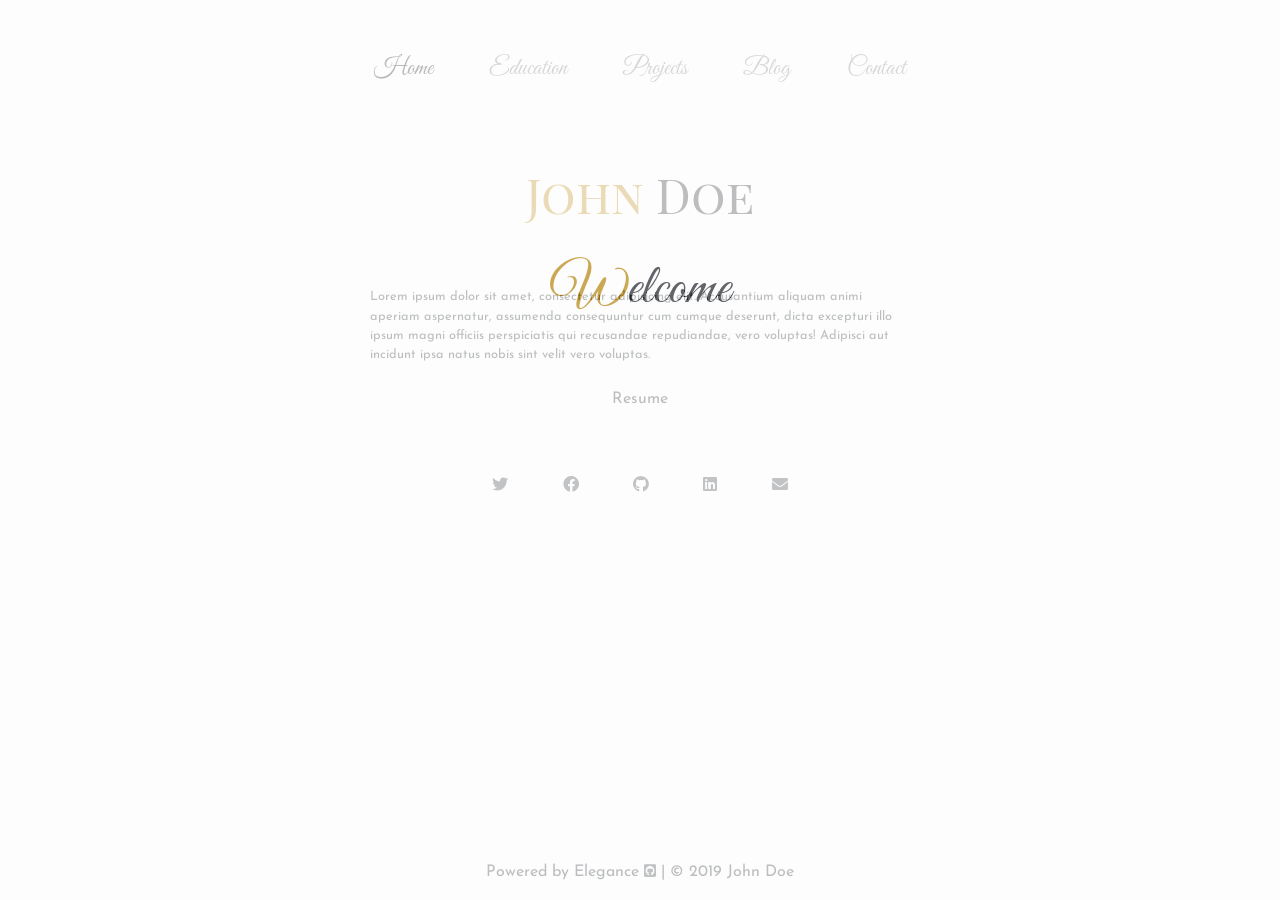
<file: index.html>
<!doctype html>
<html lang="en">
<head>
    <meta charset="UTF-8">
    <meta name="viewport"
          content="width=device-width, user-scalable=no, initial-scale=1.0, maximum-scale=1.0, minimum-scale=1.0">
    <meta http-equiv="X-UA-Compatible" content="ie=edge">

    <!-- Bootstrap CSS -->
    <link rel="stylesheet" href="https://stackpath.bootstrapcdn.com/bootstrap/4.3.1/css/bootstrap.min.css" integrity="sha384-ggOyR0iXCbMQv3Xipma34MD+dH/1fQ784/j6cY/iJTQUOhcWr7x9JvoRxT2MZw1T" crossorigin="anonymous">

    <!-- FontAwesome CSS -->
    <link rel="stylesheet" href="https://cdnjs.cloudflare.com/ajax/libs/font-awesome/5.10.2/css/all.min.css" integrity="sha256-zmfNZmXoNWBMemUOo1XUGFfc0ihGGLYdgtJS3KCr/l0=" crossorigin="anonymous" />

    <!-- Custom CSS -->
    <link rel="stylesheet" href="css/main.css" type="text/css">
    <link rel="stylesheet" href="css/navbar.css" type="text/css">
    <link rel="stylesheet" href="css/index.css" type="text/css">

    <title>John - Home</title>

</head>
<body class="bg-light">

<!-- Welcome Screen -->
<div id="overlay">
    <h1 class="display-4"><span style="color: darkgoldenrod">W</span>elcome</h1>
</div>


<!-- Navbar -->
<nav class="navbar navbar-expand-lg navbar-light bg-light">
    <div class="container">
        <button class="navbar-toggler m-auto" type="button" data-toggle="collapse" data-target="#navbarSupportedContent" aria-controls="navbarSupportedContent" aria-expanded="false" aria-label="Toggle navigation">
            <span class="navbar-toggler-icon"></span>
        </button>
        <div class="collapse navbar-collapse" id="navbarSupportedContent">
            <ul class="navbar-nav m-auto">
                <li class="nav-item active">
                    <a class="nav-link" href="#">Home</a>
                    <div class="underline"></div>
                </li>
                <li class="nav-item">
                    <a class="nav-link" href="education.html">Education</a>
                    <div class="underline"></div>
                </li>
                <li class="nav-item">
                    <a class="nav-link" href="projects.html">Projects</a>
                    <div class="underline"></div>
                </li>
                <li class="nav-item">
                    <a class="nav-link" href="blog.html">Blog</a>
                    <div class="underline"></div>
                </li>
                <li class="nav-item">
                    <a class="nav-link" href="contact.html">Contact</a>
                    <div class="underline"></div>
                </li>

            </ul>
        </div>
    </div>
</nav>

<!-- For top margin (Navbar is postioned absolutely -->
<div class="top-bound"></div>


<!-- Main Content -->
<section class="main-header">
    <div class="container">
        <div class="row">
            <div class="col-md-6 offset-md-3">

                <h1 id="name" class="text-center display-4">
                    <span style="color: darkgoldenrod">
                        <!--First Name-->
                        John
                    </span>

                    <span>
                        <!--Second Name-->
                        Doe
                    </span>
                </h1>

            </div>
        </div>
        <div class="row intro">
            <div class="col-md-6 offset-md-3">
                <p class="small">

                    <!-- Short Intro -->

                    Lorem ipsum dolor sit amet, consectetur adipisicing elit.
                    Accusantium aliquam animi aperiam aspernatur, assumenda consequuntur
                    cum cumque deserunt, dicta excepturi illo ipsum magni officiis
                    perspiciatis qui recusandae repudiandae, vero voluptas! Adipisci aut
                    incidunt ipsa natus nobis sint velit vero voluptas.


                </p>
                <div class="resume text-center">

                    <!-- Link to resume -->
                    <a href="files/resume.pdf" class="btn">Resume</a>

                </div>
            </div>
        </div>

        <!-- Social Media and Email Section -->
        <div class="row social">
            <div class="col-md-4 offset-md-4">
                <div class="d-flex flex-row justify-content-around">
                    <!-- Twitter Link -->
                    <div>
                        <a href="https://www.twitter.com" class=""><i class="fab fa-twitter"></i></a>
                    </div>

                    <!-- Facebook Link -->
                    <div>
                        <a href="https://www.facebook.com" class=""><i class="fab fa-facebook"></i></a>
                    </div>

                    <!-- Github Link -->
                    <div>
                        <a href="https://www.github.com" class=""><i class="fab fa-github"></i></a>
                    </div>

                    <!-- LinkedIn Link -->
                    <div>
                        <a href="https://www.linkedin.com" class=""><i class="fab fa-linkedin"></i></a>
                    </div>

                    <!-- Email Address -->
                    <div>
                        <a href="mailto:johncena@gmail.com" class=""><i class="fa fa-envelope"></i></a>
                    </div>
                </div>
            </div>
        </div>
    </div>
</section>

<footer>
    <div class="container">
        <p class="text-center">
            Powered by Elegance <a href="https://github.com/ayushtiwari/elegance"><i class="fab fa-sm fa-github-square"></i></a> | &copy; 2019 John Doe
        </p>
    </div>
</footer>

</body>

<!-- Necessary Scripts -->
<script src="https://ajax.googleapis.com/ajax/libs/jquery/3.4.1/jquery.min.js"></script>
<script src="https://cdnjs.cloudflare.com/ajax/libs/popper.js/1.14.7/umd/popper.min.js" integrity="sha384-UO2eT0CpHqdSJQ6hJty5KVphtPhzWj9WO1clHTMGa3JDZwrnQq4sF86dIHNDz0W1" crossorigin="anonymous"></script>
<script src="https://stackpath.bootstrapcdn.com/bootstrap/4.3.1/js/bootstrap.min.js" integrity="sha384-JjSmVgyd0p3pXB1rRibZUAYoIIy6OrQ6VrjIEaFf/nJGzIxFDsf4x0xIM+B07jRM" crossorigin="anonymous"></script>

<!-- Custom Scripts -->
<script src="script/navbar.js"></script>

<script>
    /*
        For displaying the welcome page
     */
    $(window).on("load", function () {

        if (!sessionStorage.viewed){
            setTimeout(function () {
                $("#overlay").show();
                sessionStorage.viewed = 1;
            }, 1000);
            $('#overlay').fadeOut(3000, "swing");
        } else {
            $('#overlay').hide();
        }

        console.log(sessionStorage);

    });


</script>

</html>
</file>
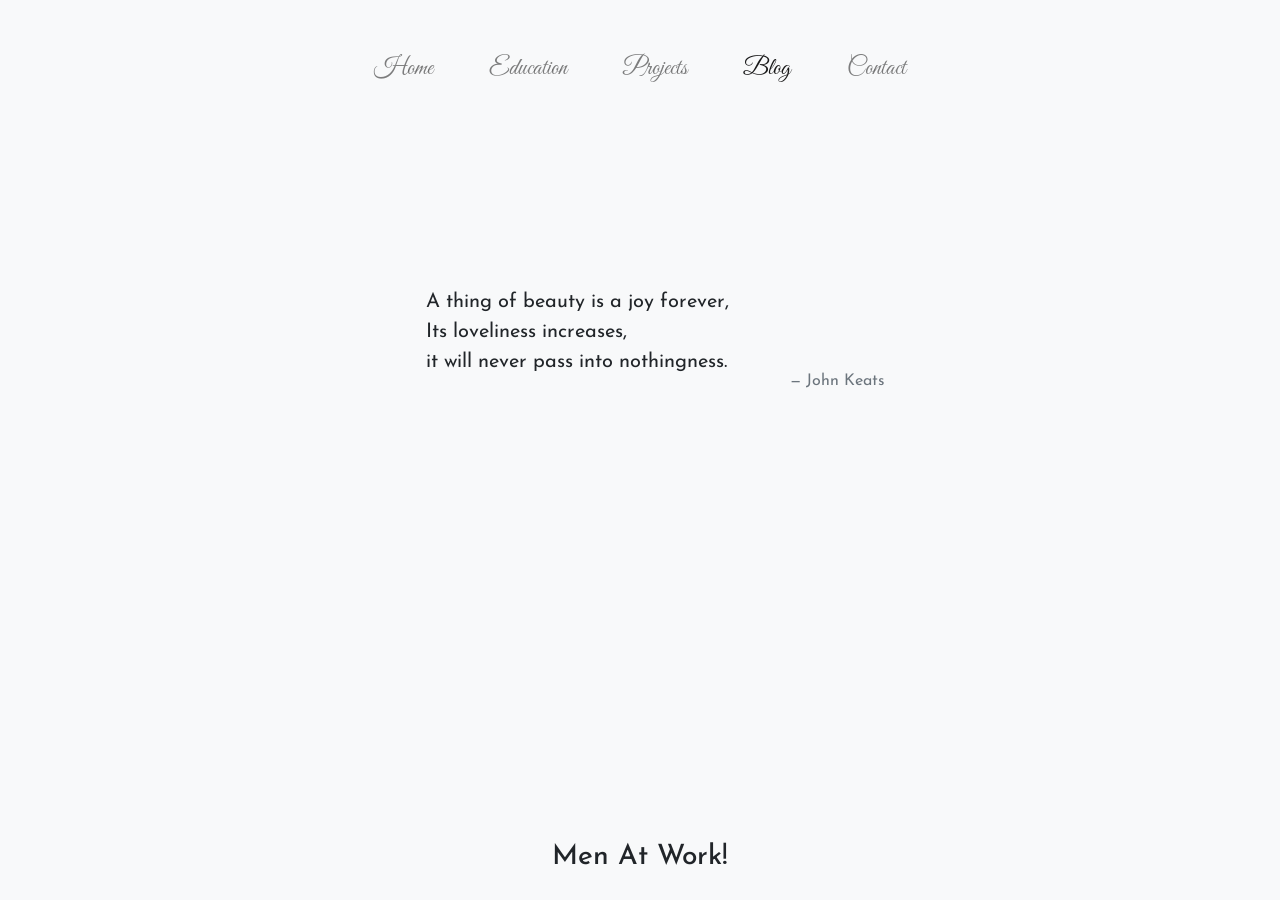
<file: blog.html>
<!doctype html>
<html lang="en">
<head>
    <meta charset="UTF-8">
    <meta name="viewport"
          content="width=device-width, user-scalable=no, initial-scale=1.0, maximum-scale=1.0, minimum-scale=1.0">
    <meta http-equiv="X-UA-Compatible" content="ie=edge">

    <link rel="stylesheet" href="https://stackpath.bootstrapcdn.com/bootstrap/4.3.1/css/bootstrap.min.css" integrity="sha384-ggOyR0iXCbMQv3Xipma34MD+dH/1fQ784/j6cY/iJTQUOhcWr7x9JvoRxT2MZw1T" crossorigin="anonymous">
    <link rel="stylesheet" href="https://cdnjs.cloudflare.com/ajax/libs/font-awesome/5.10.2/css/all.min.css" integrity="sha256-zmfNZmXoNWBMemUOo1XUGFfc0ihGGLYdgtJS3KCr/l0=" crossorigin="anonymous" />
    <link rel="stylesheet" href="css/main.css" type="text/css">
    <link rel="stylesheet" href="css/navbar.css" type="text/css">
    <link rel="stylesheet" href="css/blog.css" type="text/css">

    <title>John - Home</title>
</head>
<body class="bg-light">

<nav class="navbar navbar-expand-lg navbar-light bg-light">
    <div class="container">
        <button class="navbar-toggler m-auto" type="button" data-toggle="collapse" data-target="#navbarSupportedContent" aria-controls="navbarSupportedContent" aria-expanded="false" aria-label="Toggle navigation">
            <span class="navbar-toggler-icon"></span>
        </button>
        <div class="collapse navbar-collapse" id="navbarSupportedContent">
            <ul class="navbar-nav m-auto">
                <li class="nav-item">
                    <a class="nav-link" href="index.html">Home</a>
                    <div class="underline"></div>
                </li>
                <li class="nav-item">
                    <a class="nav-link" href="education.html">Education</a>
                    <div class="underline"></div>
                </li>
                <li class="nav-item">
                    <a class="nav-link" href="projects.html">Projects</a>
                    <div class="underline"></div>
                </li>
                <li class="nav-item">
                    <a class="nav-link active" href="#">Blog</a>
                    <div class="underline"></div>
                </li>
                <li class="nav-item">
                    <a class="nav-link" href="contact.html">Contact</a>
                    <div class="underline"></div>
                </li>
                <!--                <li class="nav-item">-->
                <!--                    <a class="nav-link" href="resume.html">Resume</a>-->
                <!--                    <div class="underline"></div>-->
                <!--                </li>-->
            </ul>
        </div>
    </div>
</nav>

<div class="top-bound"></div>

<div class="p-5">
    <div class="container">
        <!--        <h1 class="text-center" style="">Men at Work!</h1>-->
        <div class="row quote">
            <div class="col-md-6 offset-md-3">
                <blockquote class="blockquote">
                    <p class="mb-0">A thing of beauty is a joy forever,<br> Its loveliness increases, <br>it will never pass into nothingness. </p>
                    <footer class="blockquote-footer text-right">John Keats</footer>
                </blockquote>
                <h3 class="blockquote"></h3>
            </div>
        </div>

    </div>
</div>

<footer class="main-footer text-center">
    <div class="container">
        <h3 class="p-3 border border-light">Men At Work!</h3>
    </div>
</footer>

</body>

<script src="https://ajax.googleapis.com/ajax/libs/jquery/3.4.1/jquery.min.js"></script>
<script src="https://cdnjs.cloudflare.com/ajax/libs/popper.js/1.14.7/umd/popper.min.js" integrity="sha384-UO2eT0CpHqdSJQ6hJty5KVphtPhzWj9WO1clHTMGa3JDZwrnQq4sF86dIHNDz0W1" crossorigin="anonymous"></script>
<script src="https://stackpath.bootstrapcdn.com/bootstrap/4.3.1/js/bootstrap.min.js" integrity="sha384-JjSmVgyd0p3pXB1rRibZUAYoIIy6OrQ6VrjIEaFf/nJGzIxFDsf4x0xIM+B07jRM" crossorigin="anonymous"></script>
<script src="script/navbar.js"></script>

</html>
</file>
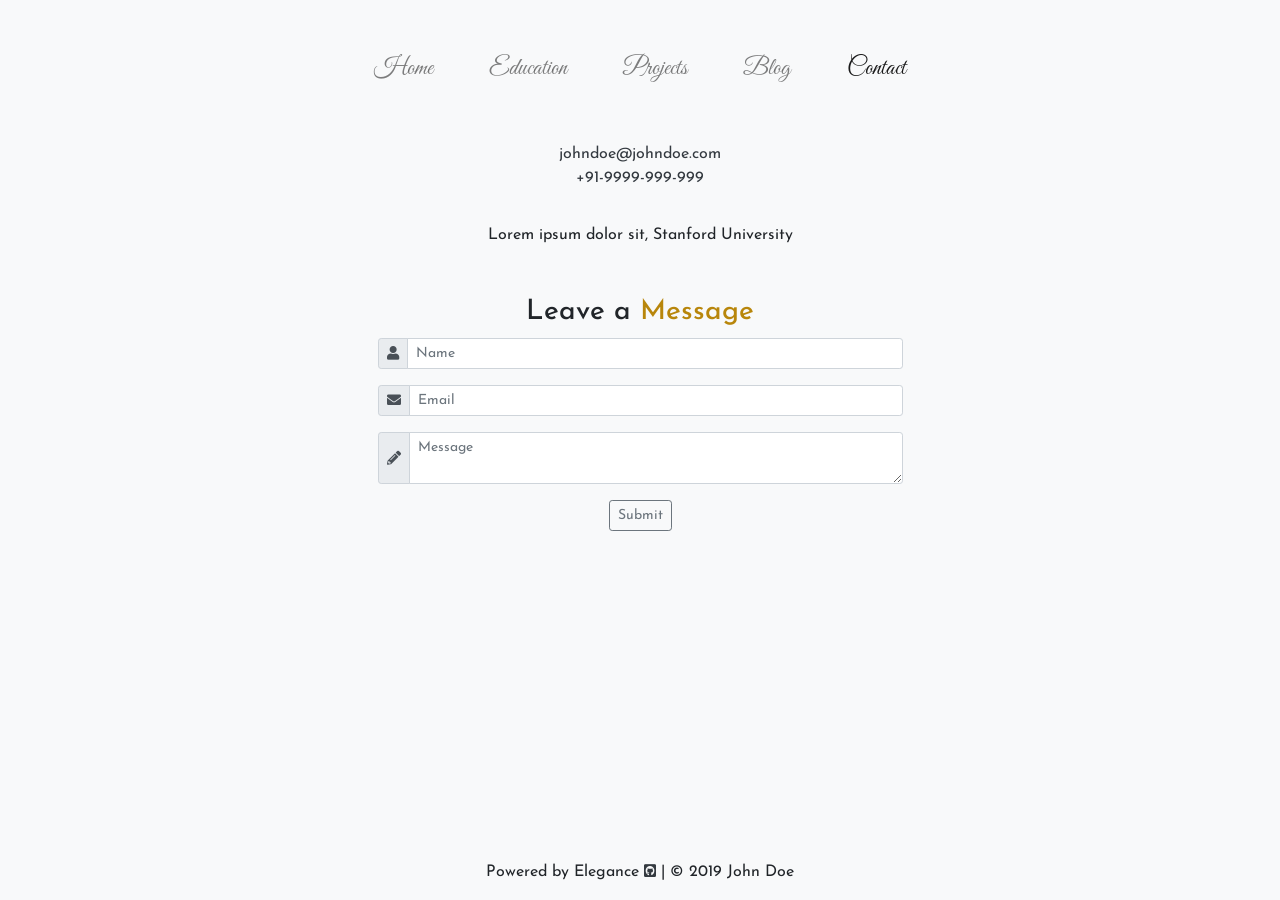
<file: contact.html>
<!doctype html>
<html lang="en">
<head>
    <meta charset="UTF-8">
    <meta name="viewport"
          content="width=device-width, user-scalable=no, initial-scale=1.0, maximum-scale=1.0, minimum-scale=1.0">
    <meta http-equiv="X-UA-Compatible" content="ie=edge">

    <link rel="stylesheet" href="https://stackpath.bootstrapcdn.com/bootstrap/4.3.1/css/bootstrap.min.css" integrity="sha384-ggOyR0iXCbMQv3Xipma34MD+dH/1fQ784/j6cY/iJTQUOhcWr7x9JvoRxT2MZw1T" crossorigin="anonymous">
    <link rel="stylesheet" href="https://cdnjs.cloudflare.com/ajax/libs/font-awesome/5.10.2/css/all.min.css" integrity="sha256-zmfNZmXoNWBMemUOo1XUGFfc0ihGGLYdgtJS3KCr/l0=" crossorigin="anonymous" />
    <link rel="stylesheet" href="css/main.css" type="text/css">
    <link rel="stylesheet" href="css/navbar.css" type="text/css">
    <link rel="stylesheet" href="css/contact.css" type="text/css">


    <title>John - Home</title>
</head>
<body class="bg-light">

<!-- Navbar -->
<nav class="navbar navbar-expand-lg navbar-light bg-light">
    <div class="container">
        <button class="navbar-toggler m-auto" type="button" data-toggle="collapse" data-target="#navbarSupportedContent" aria-controls="navbarSupportedContent" aria-expanded="false" aria-label="Toggle navigation">
            <span class="navbar-toggler-icon"></span>
        </button>
        <div class="collapse navbar-collapse" id="navbarSupportedContent">
            <ul class="navbar-nav m-auto">
                <li class="nav-item">
                    <a class="nav-link" href="index.html">Home</a>
                    <div class="underline"></div>
                </li>
                <li class="nav-item">
                    <a class="nav-link" href="education.html">Education</a>
                    <div class="underline"></div>
                </li>
                <li class="nav-item">
                    <a class="nav-link" href="projects.html">Projects</a>
                    <div class="underline"></div>
                </li>
                <li class="nav-item">
                    <a class="nav-link" href="blog.html">Blog</a>
                    <div class="underline"></div>
                </li>
                <li class="nav-item">
                    <a class="nav-link active" href="#">Contact</a>
                    <div class="underline"></div>
                </li>
            </ul>
        </div>
    </div>
</nav>

<div class="top-bound"></div>

<div class="container">
    <div class="email text-center">
        <a href="#" class="">johndoe@johndoe.com</a>
        <br>
        <a href="#" class="">+91-9999-999-999</a>
    </div>
    <section class="address text-center">
        <p>
            Lorem ipsum dolor sit, Stanford University
        </p>

    </section>
</div>


<!-- Form -->
<section class="contact">
    <div class="container">
        <div class="col-md-6 offset-md-3">
            <h3 class="text-center">Leave a <span style="color: darkgoldenrod">Message</span></h3>
            <form class="m-auto">
                <div class="input-group input-group-sm mb-3">
                    <div class="input-group-prepend">
                        <span class="input-group-text" id="basic-addon1"><i class="fas fa-user"></i></span>
                    </div>
                    <input type="text" class="form-control" placeholder="Name" aria-label="Name" aria-describedby="basic-addon1">
                </div>
                <div class="input-group input-group-sm mb-3">
                    <div class="input-group-prepend">
                        <span class="input-group-text" id="basic-addon1"><i class="fas fa-envelope"></i></span>
                    </div>
                    <input type="email" class="form-control" placeholder="Email" aria-label="Email" aria-describedby="basic-addon1">
                </div>
                <div class="input-group input-group-sm mb-3">
                    <div class="input-group-prepend">
                        <span class="input-group-text" id="basic-addon1"><i class="fas fa-pencil-alt"></i></span>
                    </div>
                    <textarea class="form-control" placeholder="Message" aria-label="Message" aria-describedby="basic-addon1"></textarea>
                </div>
                <div class="sub text-center">
                    <input type="submit" class="btn btn-outline-secondary btn-sm">
                </div>

            </form>
        </div>

    </div>
</section>

<!-- Footer -->
<footer>
    <div class="container">
        <p class="text-center">
            Powered by Elegance <a href="https://github.com/ayushtiwari/elegance"><i class="fab fa-sm fa-github-square"></i></a> | &copy; 2019 John Doe
        </p>
    </div>
</footer>

</body>

<script src="https://ajax.googleapis.com/ajax/libs/jquery/3.4.1/jquery.min.js"></script>
<script src="https://cdnjs.cloudflare.com/ajax/libs/popper.js/1.14.7/umd/popper.min.js" integrity="sha384-UO2eT0CpHqdSJQ6hJty5KVphtPhzWj9WO1clHTMGa3JDZwrnQq4sF86dIHNDz0W1" crossorigin="anonymous"></script>
<script src="https://stackpath.bootstrapcdn.com/bootstrap/4.3.1/js/bootstrap.min.js" integrity="sha384-JjSmVgyd0p3pXB1rRibZUAYoIIy6OrQ6VrjIEaFf/nJGzIxFDsf4x0xIM+B07jRM" crossorigin="anonymous"></script>

<script src="script/navbar.js"></script>

</html>
</file>
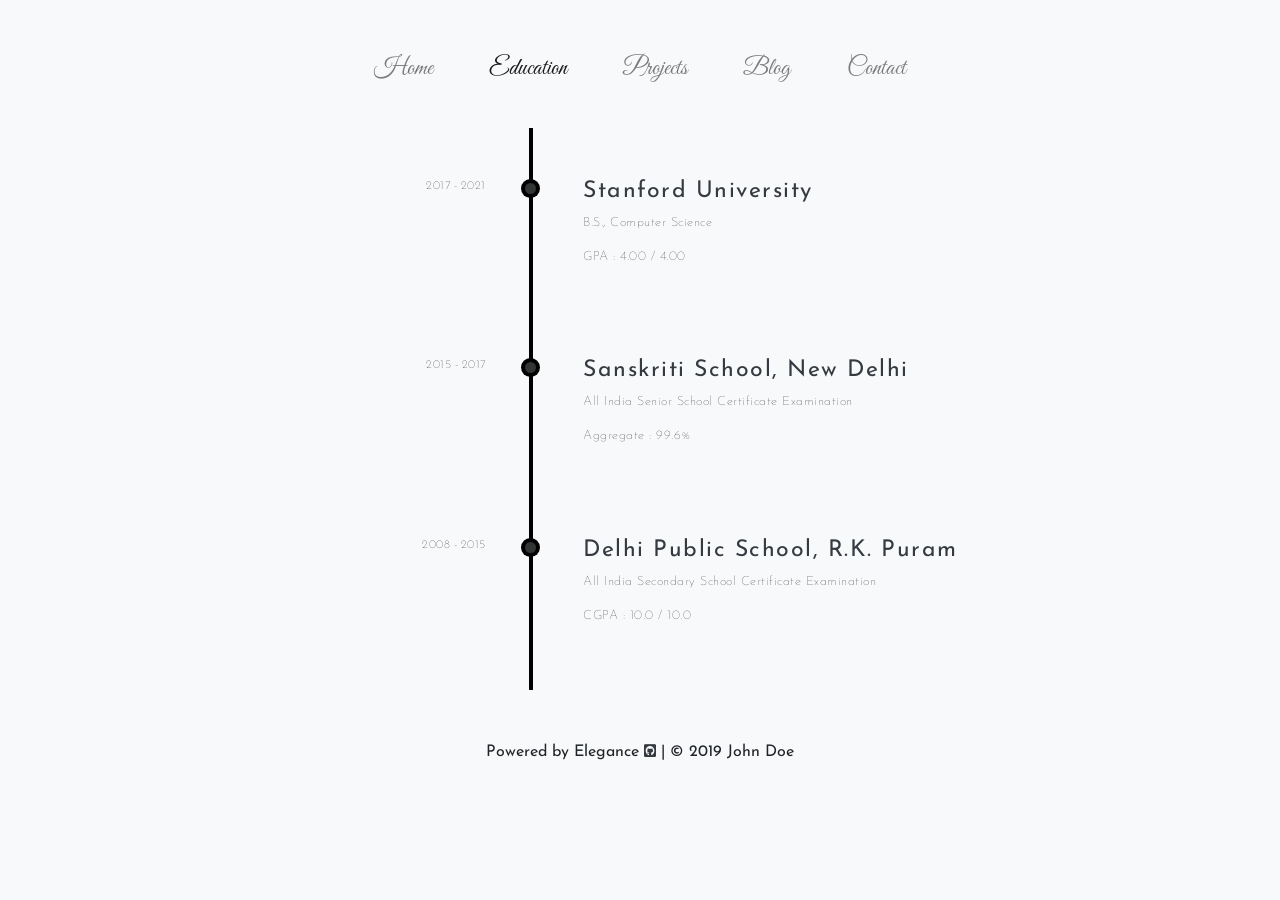
<file: education.html>
<!doctype html>
<html lang="en">
<head>
    <meta charset="UTF-8">
    <meta name="viewport"
          content="width=device-width, user-scalable=no, initial-scale=1.0, maximum-scale=1.0, minimum-scale=1.0">
    <meta http-equiv="X-UA-Compatible" content="ie=edge">

    <link rel="stylesheet" href="https://stackpath.bootstrapcdn.com/bootstrap/4.3.1/css/bootstrap.min.css" integrity="sha384-ggOyR0iXCbMQv3Xipma34MD+dH/1fQ784/j6cY/iJTQUOhcWr7x9JvoRxT2MZw1T" crossorigin="anonymous">
    <link rel="stylesheet" href="https://cdnjs.cloudflare.com/ajax/libs/font-awesome/5.10.2/css/all.min.css" integrity="sha256-zmfNZmXoNWBMemUOo1XUGFfc0ihGGLYdgtJS3KCr/l0=" crossorigin="anonymous" />
    <link rel="stylesheet" href="css/main.css" type="text/css">
    <link rel="stylesheet" href="css/navbar.css" type="text/css">
    <link rel="stylesheet" href="css/education.css" type="text/css">


    <title>John - Education</title>

    <style>

    </style>
</head>
<body class="bg-light">


<!-- Navbar -->
<nav class="navbar navbar-expand-lg navbar-light bg-light">
    <div class="container">
        <button class="navbar-toggler m-auto" type="button" data-toggle="collapse" data-target="#navbarSupportedContent" aria-controls="navbarSupportedContent" aria-expanded="false" aria-label="Toggle navigation">
            <span class="navbar-toggler-icon"></span>
        </button>
        <div class="collapse navbar-collapse" id="navbarSupportedContent">
            <ul class="navbar-nav m-auto">
                <li class="nav-item">
                    <a class="nav-link" href="index.html">Home</a>
                    <div class="underline"></div>
                </li>
                <li class="nav-item">
                    <a class="nav-link active" href="education.html">Education</a>
                    <div class="underline"></div>
                </li>
                <li class="nav-item">
                    <a class="nav-link" href="projects.html">Projects</a>
                    <div class="underline"></div>
                </li>
                <li class="nav-item">
                    <a class="nav-link" href="blog.html">Blog</a>
                    <div class="underline"></div>
                </li>
                <li class="nav-item">
                    <a class="nav-link" href="contact.html">Contact</a>
                    <div class="underline"></div>
                </li>
            </ul>
        </div>
    </div>
</nav>

<div class="top-bound"></div>

<div class="container">
    <div id="timeline-content">

        <ul class="timeline">

            <!--School Details-->

            <li class="event" data-date="2017 - 2021">
                <h3><a href="https://iitkgp.ac.in">Stanford University</a></h3>
                <p>B.S., Computer Science</p>
                <p class="">GPA : 4.00 / 4.00</p>
            </li>

            <!--School Details-->

            <li class="event" data-date="2015 - 2017">
                <h3><a href="https://dpsrkp.net">Sanskriti School, New Delhi</a></h3>
                <p>All India Senior School Certificate Examination</p>
                <p class="">Aggregate : 99.6%</p>
            </li>

            <!--School Details-->

            <li class="event" id="date" data-date="2008 - 2015">
                <h3><a href="#">Delhi Public School, R.K. Puram</a></h3>
                <p class="">All India Secondary School Certificate Examination</p>
                <p class="">CGPA : 10.0 / 10.0</p>
            </li>

        </ul>
    </div>
</div>

<!-- Footer -->
<footer>
    <div class="container">
        <p class="text-center">
            Powered by Elegance <a href="https://github.com/ayushtiwari/elegance"><i class="fab fa-sm fa-github-square"></i></a> | &copy; 2019 John Doe
        </p>
    </div>
</footer>

</body>

<!-- Necessary Scripts -->
<script src="https://ajax.googleapis.com/ajax/libs/jquery/3.4.1/jquery.min.js"></script>
<script src="https://cdnjs.cloudflare.com/ajax/libs/popper.js/1.14.7/umd/popper.min.js" integrity="sha384-UO2eT0CpHqdSJQ6hJty5KVphtPhzWj9WO1clHTMGa3JDZwrnQq4sF86dIHNDz0W1" crossorigin="anonymous"></script>
<script src="https://stackpath.bootstrapcdn.com/bootstrap/4.3.1/js/bootstrap.min.js" integrity="sha384-JjSmVgyd0p3pXB1rRibZUAYoIIy6OrQ6VrjIEaFf/nJGzIxFDsf4x0xIM+B07jRM" crossorigin="anonymous"></script>
<script src="script/navbar.js"></script>

<script>
    /*
        Timeline sliding effect
     */
    $(window).on("load", function () {
        $(".timeline").slideDown(500);
    });
</script>

</html>
</file>
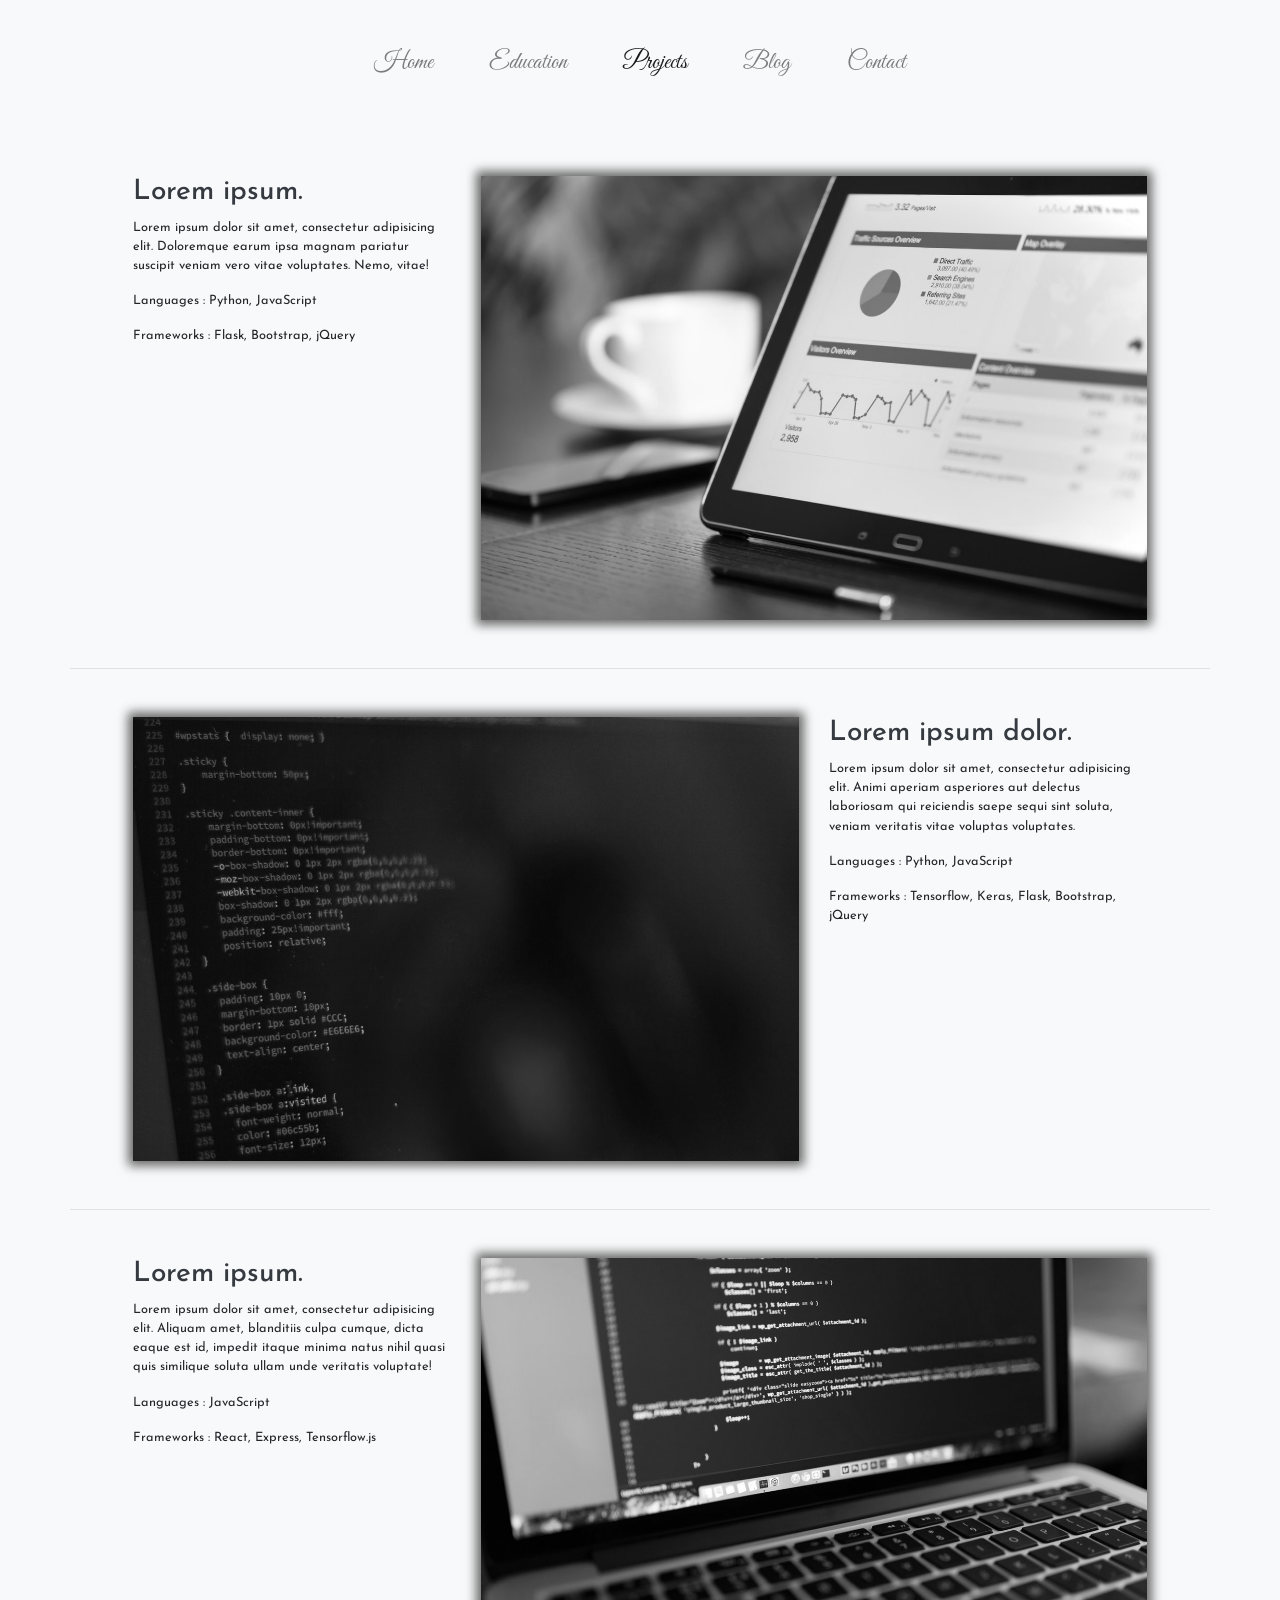
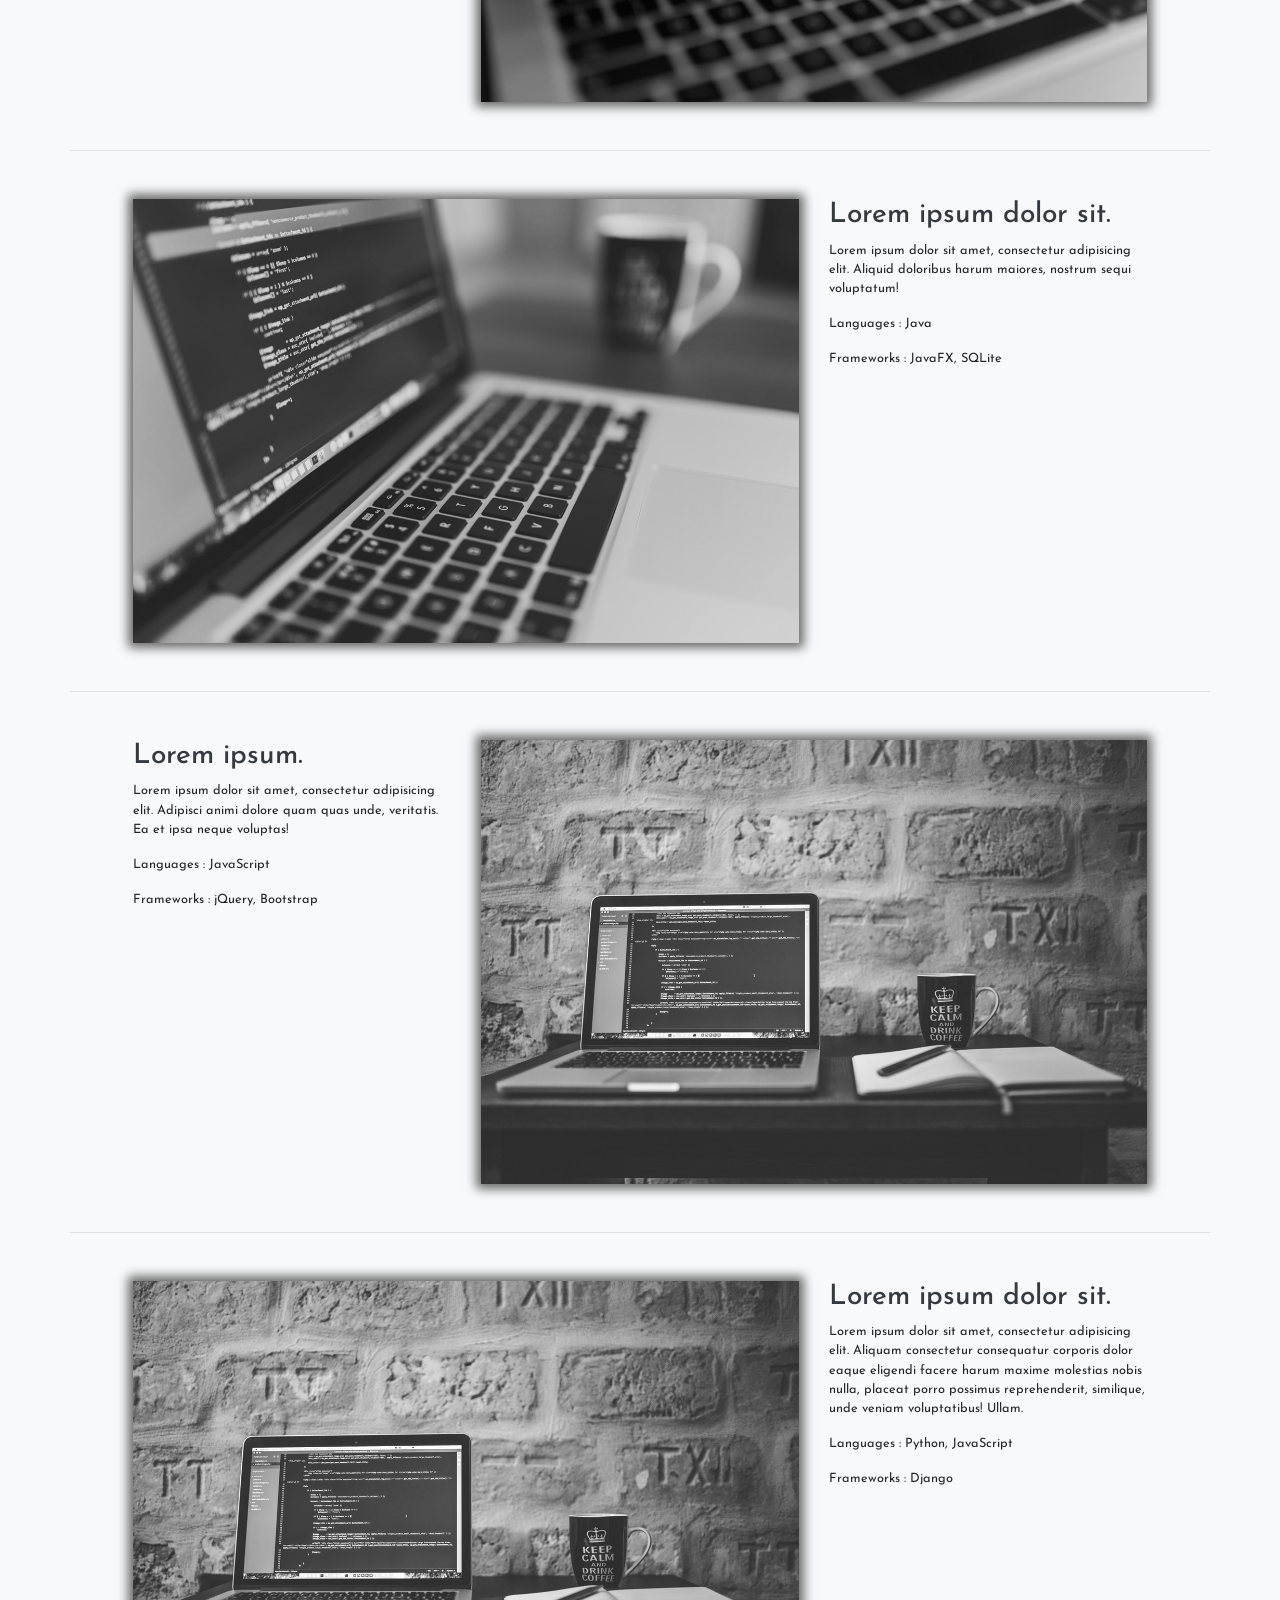
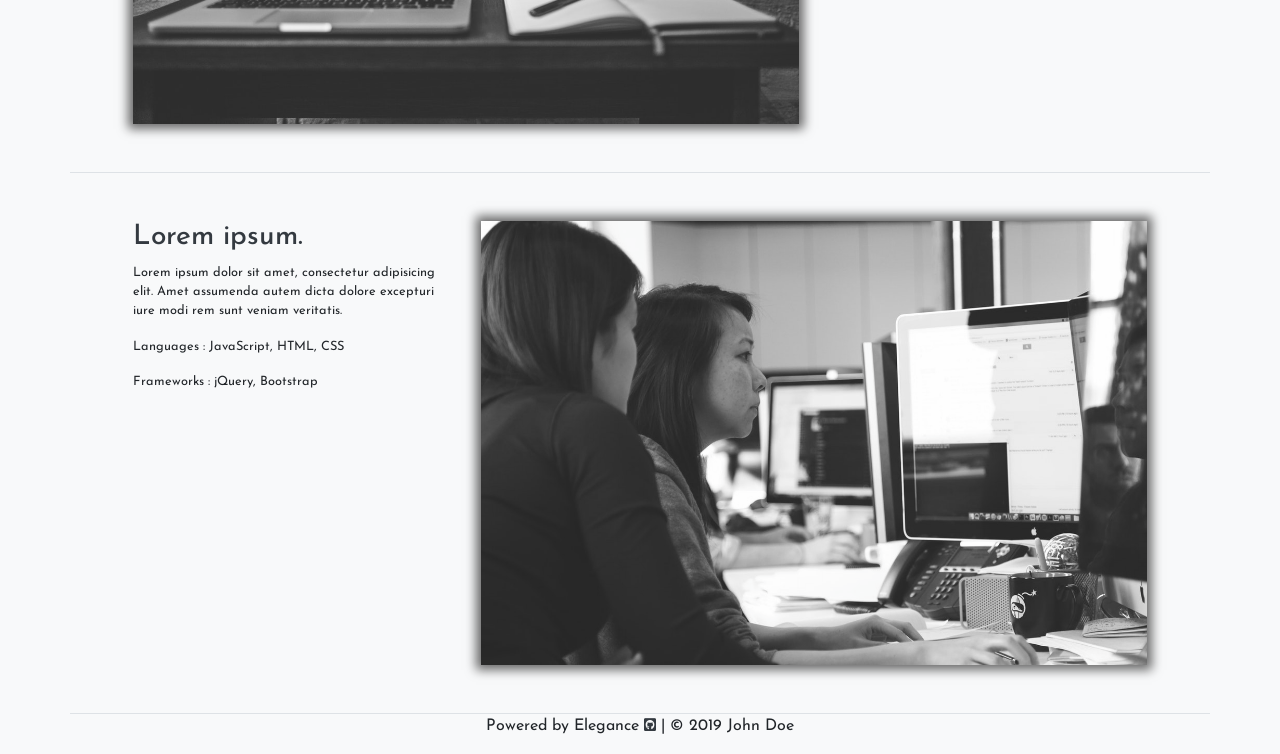
<file: projects.html>
<!doctype html>
<html lang="en">
<head>
    <meta charset="UTF-8">
    <meta name="viewport"
          content="width=device-width, user-scalable=no, initial-scale=1.0, maximum-scale=1.0, minimum-scale=1.0">
    <meta http-equiv="X-UA-Compatible" content="ie=edge">

    <link rel="stylesheet" href="https://stackpath.bootstrapcdn.com/bootstrap/4.3.1/css/bootstrap.min.css" integrity="sha384-ggOyR0iXCbMQv3Xipma34MD+dH/1fQ784/j6cY/iJTQUOhcWr7x9JvoRxT2MZw1T" crossorigin="anonymous">
    <link rel="stylesheet" href="https://cdnjs.cloudflare.com/ajax/libs/font-awesome/5.10.2/css/all.min.css" integrity="sha256-zmfNZmXoNWBMemUOo1XUGFfc0ihGGLYdgtJS3KCr/l0=" crossorigin="anonymous" />
    <link rel="stylesheet" href="css/main.css" type="text/css">
    <link rel="stylesheet" href="css/navbar.css" type="text/css">
    <link rel="stylesheet" href="css/projects.css" type="text/css">

    <title>John - Projects</title>

</head>
<body class="bg-light">


<!-- Navbar -->
<nav class="navbar navbar-expand-lg navbar-light bg-light">
    <div class="container">
        <button class="navbar-toggler m-auto" type="button" data-toggle="collapse" data-target="#navbarSupportedContent" aria-controls="navbarSupportedContent" aria-expanded="false" aria-label="Toggle navigation">
            <span class="navbar-toggler-icon"></span>
        </button>
        <div class="collapse navbar-collapse" id="navbarSupportedContent">
            <ul class="navbar-nav m-auto">
                <li class="nav-item">
                    <a class="nav-link" href="index.html">Home</a>
                    <div class="underline"></div>
                </li>
                <li class="nav-item">
                    <a class="nav-link" href="education.html">Education</a>
                    <div class="underline"></div>
                </li>
                <li class="nav-item">
                    <a class="nav-link active" href="projects.html">Projects</a>
                    <div class="underline"></div>
                </li>
                <li class="nav-item">
                    <a class="nav-link" href="blog.html">Blog</a>
                    <div class="underline"></div>
                </li>
                <li class="nav-item">
                    <a class="nav-link" href="contact.html">Contact</a>
                    <div class="underline"></div>
                </li>
            </ul>
        </div>
    </div>
</nav>

<!-- For top margin -->
<div class="top-bound"></div>

<div class="container">

    <!-- Project Item -->
    <div class="row project-item p-5 border-bottom">

        <!-- Project Description -->
        <div class="col-md-4">
            <h3 class=""><a class="" href="#">Lorem ipsum.</a></h3>
            <p>
                Lorem ipsum dolor sit amet, consectetur adipisicing elit. Doloremque earum ipsa magnam pariatur suscipit veniam vero vitae voluptates. Nemo, vitae!
            </p>
            <p>
                Languages : Python, JavaScript

            </p>
            <p>
                Frameworks : Flask, Bootstrap, jQuery
            </p>
        </div>

        <!-- Project Image -->
        <div class="col-md-8">
            <a href="#"><img class="img-fluid" src="img/1.jpg" alt=""></a>
        </div>
    </div>

    <!-- Project Item -->
    <div class="row project-item p-5 border-bottom">

        <!-- Project Image -->
        <div class="col-md-8">
            <a href="#"><img class="img-fluid" src="img/2.jpg" alt=""></a>
        </div>

        <!-- Project Description -->
        <div class="col-md-4">
            <h3 class=""><a class="" href="#">Lorem ipsum dolor.</a></h3>
            <p>
                Lorem ipsum dolor sit amet, consectetur adipisicing elit. Animi aperiam asperiores aut delectus laboriosam qui reiciendis saepe sequi sint soluta, veniam veritatis vitae voluptas voluptates.
            </p>
            <p>
                Languages : Python, JavaScript
            </p>
            <p>
                Frameworks : Tensorflow, Keras, Flask, Bootstrap, jQuery
            </p>
        </div>
    </div>

    <div class="row project-item p-5 border-bottom">

        <!-- Project Description -->
        <div class="col-md-4">
            <h3 class=""><a href="#">Lorem ipsum.</a></h3>
            <p>
                Lorem ipsum dolor sit amet, consectetur adipisicing elit. Aliquam amet, blanditiis culpa cumque, dicta eaque est id, impedit itaque minima natus nihil quasi quis similique soluta ullam unde veritatis voluptate!
            </p>
            <p>
                Languages : JavaScript
            </p>
            <p>
                Frameworks : React, Express, Tensorflow.js
            </p>
        </div>

        <!-- Project Image -->
        <div class="col-md-8">
            <a href="#"><img class="img-fluid" src="img/3.jpg" alt=""></a>
        </div>
    </div>
    <div class="row project-item p-5 border-bottom">


        <!-- Project Image -->
        <div class="col-md-8">
            <a class="" href="#"><img class="img-fluid" src="img/4.jpg" alt=""></a>
        </div>

        <!-- Project Description -->
        <div class="col-md-4">
            <h3 class=""><a class="" href="#">Lorem ipsum dolor sit.</a></h3>
            <p>
                Lorem ipsum dolor sit amet, consectetur adipisicing elit. Aliquid doloribus harum maiores, nostrum sequi voluptatum!
            </p>
            <p>
                Languages : Java
            </p>
            <p>
                Frameworks : JavaFX, SQLite
            </p>
        </div>
    </div>
    <div class="row project-item p-5 border-bottom">

        <!-- Project Description -->
        <div class="col-md-4">
            <h3 class=""><a class="" href="#">Lorem ipsum.</a></h3>
            <p>
                Lorem ipsum dolor sit amet, consectetur adipisicing elit. Adipisci animi dolore quam quas unde, veritatis. Ea et ipsa neque voluptas!
            </p>
            <p>
                Languages : JavaScript
            </p>
            <p>
                Frameworks : jQuery, Bootstrap
            </p>
        </div>

        <!-- Project Image -->
        <div class="col-md-8">
            <a class="" href="#"><img class="img-fluid" src="img/5.jpg" alt=""></a>
        </div>
    </div>
    <div class="row project-item p-5 border-bottom">

        <!-- Project Image -->
        <div class="col-md-8">
            <img class="img-fluid" src="img/5.jpg" alt="">
        </div>

        <!-- Project Description -->
        <div class="col-md-4">
            <h3 class=""><a class="" href="#">Lorem ipsum dolor sit.</a></h3>
            <p>
                Lorem ipsum dolor sit amet, consectetur adipisicing elit. Aliquam consectetur consequatur corporis dolor eaque eligendi facere harum maxime molestias nobis nulla, placeat porro possimus reprehenderit, similique, unde veniam voluptatibus! Ullam.
            </p>
            <p>
                Languages : Python, JavaScript
            </p>
            <p>
                Frameworks : Django
            </p>
        </div>
    </div>
    <div class="row project-item p-5 border-bottom">

        <!-- Project Description -->
        <div class="col-md-4">
            <h3 class=""><a class="" href="#">Lorem ipsum.</a></h3>
            <p>
                Lorem ipsum dolor sit amet, consectetur adipisicing elit. Amet assumenda autem dicta dolore excepturi iure modi rem sunt veniam veritatis.
            </p>
            <p>
                Languages : JavaScript, HTML, CSS
            </p>
            <p>
                Frameworks : jQuery, Bootstrap
            </p>
        </div>

        <!-- Project Image -->
        <div class="col-md-8">
            <a href="#"><img class="img-fluid" src="img/6.jpg" alt=""></a>
        </div>
    </div>
</div>

<div class="bottom bg-light py-3">
    <div class="container text-center">
        <a class="scroll">
            <i class="fas fa-chevron-circle-down"></i>
            <p class="small">Scroll Down</p>
        </a>
    </div>
</div>

<footer>
    <div class="container">
        <p class="text-center">
            Powered by Elegance <a href="https://github.com/ayushtiwari/elegance"><i class="fab fa-sm fa-github-square"></i></a> | &copy; 2019 John Doe
        </p>
    </div>
</footer>

</body>

<script src="https://ajax.googleapis.com/ajax/libs/jquery/3.4.1/jquery.min.js"></script>
<script src="https://cdnjs.cloudflare.com/ajax/libs/popper.js/1.14.7/umd/popper.min.js" integrity="sha384-UO2eT0CpHqdSJQ6hJty5KVphtPhzWj9WO1clHTMGa3JDZwrnQq4sF86dIHNDz0W1" crossorigin="anonymous"></script>
<script src="https://stackpath.bootstrapcdn.com/bootstrap/4.3.1/js/bootstrap.min.js" integrity="sha384-JjSmVgyd0p3pXB1rRibZUAYoIIy6OrQ6VrjIEaFf/nJGzIxFDsf4x0xIM+B07jRM" crossorigin="anonymous"></script>
<script src="script/navbar.js"></script>
<script src="script/projects.js"></script>

<script>

</script>

</html>
</file>
<file: css/main.css>
body {
    font-family: 'Josefin sans', sans-serif;
}
.top-bound {
    margin-top: 30%!important;
}
a {
   color: #343a40;
    transition: all 0.4s;
}
a:hover {
    transition: all 0.4s;
    color: darkgoldenrod!important;
}


@media (min-width: 576px) {

    .top-bound {
        margin-top: 20%!important;
    }
}

@media (min-width: 768px) {
    .top-bound {
        margin-top: 10%!important;
    }
}

@media (min-width: 992px) {

}

@media (min-width: 1200px) {

}
</file>
<file: css/navbar.css>
.navbar {
    font-family: 'Great Vibes', cursive;;
    /*border-bottom: 2px solid gray;*/
    padding-top: 3%;
    padding-bottom: 1%;
    position: fixed;
    top: 0;
    width: 100%;
    text-align: center;
    z-index: 1000;
}

.navbar-nav a {
    font-size: 1.5rem;
}

.navbar-nav li {
    margin: 5px 20px;
}

@media (min-width: 576px) {


}

@media (min-width: 768px) {

}

@media (min-width: 992px) {
    .navbar {
        background-color: transparent!important;
    }
    .navbar-nav .underline {
        height: 2px;
        background-color: transparent;
        width: 0%;
        transition: width 0.2s, background-color 0.5s;
        margin: 0 auto;
    }
    .navbar-nav li:hover .underline {
        background-color: darkgoldenrod;
        width: 100%;
    }
}

@media (min-width: 1200px) {

}
</file>
<file: css/index.css>
@import url('https://fonts.googleapis.com/css?family=Great+Vibes|Josefin+Sans|Playfair+Display+SC&display=swap');

.intro {
    padding: 5% 0;
    cursor: default;
}
body {
}
.main-header h1 {
    font-size: 2rem;
}
.main-header #name {
    font-family: 'Playfair Display SC', serif;
}
.main-header {
    padding-top: 20%;
    padding-bottom: 4%;
    height: 70vh;
}

footer {
    position: absolute;
    bottom: 0;
    width: 100%;
}

/*.square {*/
/*    width: 100px;*/
/*    height: 100px;*/
/*    background-color: lightcoral;*/
/*    position: absolute;*/
/*    transform: rotate(45deg);*/
/*}*/

#overlay {
    font-family: 'Great Vibes', cursive;
    z-index: 2000;
    position: absolute;
    left: 0;
    right: 0;
    bottom: 0;
    top: 0;
    background-color: white;
    text-align: center;
    padding-top: 20%;
}

@media (min-width: 576px) {

    .main-header {
        padding-top: 5%;
    }
    .main-header h1 {
        font-size: 3rem;
    }

}

@media (min-width: 768px) {
    .main-header {
        padding-top: 5%;
        padding-bottom: 4%;
    }
}

@media (min-width: 992px) {
    .main-header {
        padding-top: 6%;
    }
}

@media (min-width: 1200px) {
    .main-header {
        padding-top: 3%;
    }
}
</file>
<file: css/blog.css>
@import url('https://fonts.googleapis.com/css?family=Great+Vibes|Josefin+Sans|Playfair+Display+SC&display=swap');

body {
    font-family: 'Josefin sans', sans-serif;
}

.top-bound {
    margin-top: 7%;
}

.post-list {
    padding-top: 7%;
    padding-bottom: 4%;
}

.quote {
    padding: 10%;
}
footer {
    position: absolute;
    width: 100%;
    bottom: 0;
}

@media (min-width: 576px) {

}

@media (min-width: 768px) {

}

@media (min-width: 992px) {

}

@media (min-width: 1200px) {

}
</file>
<file: css/contact.css>
@import url('https://fonts.googleapis.com/css?family=Great+Vibes|Josefin+Sans|Playfair+Display+SC&display=swap');

body {
    font-family: 'Josefin sans', sans-serif;
}

.top-bound {
    margin-top: 5%!important;
}

.contact {
    padding-bottom: 4%;
}

.address {

    padding-bottom: 3%;
}
.email {
    padding-top: 7%;
    padding-bottom: 3%;
}

footer {
    position: absolute;
    bottom: 0;
    width: 100%;
}

@media (min-width: 576px) {

}

@media (min-width: 768px) {

}

@media (min-width: 992px) {

}

@media (min-width: 1200px) {

}
</file>
<file: css/education.css>
@import url('https://fonts.googleapis.com/css?family=Great+Vibes|Josefin+Sans|Playfair+Display+SC&display=swap');

body {
    font-family: 'Josefin sans', sans-serif;
}

.top-bound {
    margin-top: 10%;
}

strong {
    font-weight: 600;
}

h1 {

    letter-spacing: 1.5px;
    font-weight: 400;
    font-size: 2.4em;
}

#timeline-content {
    margin-top: 50px;
    text-align: center;
}

.timeline {
    border-left: 4px solid black;
    border-bottom-right-radius: 4px;
    border-top-right-radius: 4px;
    font-size: 0.8rem!important;
    margin: 50px auto;
    letter-spacing: 0.5px;
    position: relative;
    line-height: 1.4em;
    padding: 50px;
    list-style: none;
    text-align: left;
    font-weight: 100;
    max-width: 60%;
    margin-right: 0;
}

.timeline h1 {

    letter-spacing: 1.5px;
    font-weight: 100;
    font-size: 1.4em;
}

.timeline h2,
.timeline h3 {

    letter-spacing: 1.5px;
    font-weight: 400;
    font-size: 1.2em;
}
.timeline .event {
    border-bottom: 1px dashed rgba(255, 255, 255, 0.1);
    padding-bottom: 25px;
    margin-bottom: 50px;
    position: relative;
}
.timeline .event:last-of-type {
    padding-bottom: 0;
    margin-bottom: 0;
    border: none;
}

.timeline .event:before,
.timeline .event:after {
    position: absolute;
    display: block;
    top: 0;
}

.timeline .event:before {
    left: -217.5px;
    color: black;
    content: attr(data-date);
    text-align: right;
    font-weight: 100;
    font-size: 0.9em;
    min-width: 120px;

}

.timeline .event:after {
    box-shadow: 0 0 0 4px black;
    left: -57.85px;
    background: #313534;
    border-radius: 50%;
    height: 11px;
    width: 11px;
    content: "";
    top: 5px;
}

.timeline {
    display: none;
}

@media (min-width: 576px) {

}

@media (min-width: 768px) {
    .timeline h1, .timeline h3 {
        font-size: 1.4em;
    }
}

@media (min-width: 992px) {

}

@media (min-width: 1200px) {
    .timeline h1, .timeline h3 {
        font-size: 1.8em;
    }
}
</file>
<file: css/projects.css>
@import url('https://fonts.googleapis.com/css?family=Great+Vibes|Josefin+Sans|Playfair+Display+SC&display=swap');

body {
    font-family: 'Josefin sans', sans-serif;
}
.top-bound {
    margin-top: 0%;
}
.project-item {
    font-size: 0.8rem;
}
.fade {
    opacity: 1;
}
.bottom {
    text-align: center;
    position: fixed;
    bottom: 0;
    font-size: 2rem;
    width: 100%;
}
img {
    box-shadow: 0px 0px 10px 5px dimgray;
    /* filter: url(filters.svg#grayscale); Firefox 3.5+ */
    filter: gray; /* IE5+ */
    -webkit-filter: grayscale(1); /* Webkit Nightlies & Chrome Canary */
    -webkit-transition: all .8s ease-in-out;
}
img:hover {
    filter: none;
    transition: all 0.5s;
    -webkit-filter: grayscale(0);
    -webkit-transform: scale(1.01);
}

img {
    margin-bottom: 10%;
}

@media (min-width: 576px) {

}

@media (min-width: 768px) {
    img {
        margin-bottom: 0;
    }
}

@media (min-width: 992px) {

}

@media (min-width: 1200px) {

}
</file>
